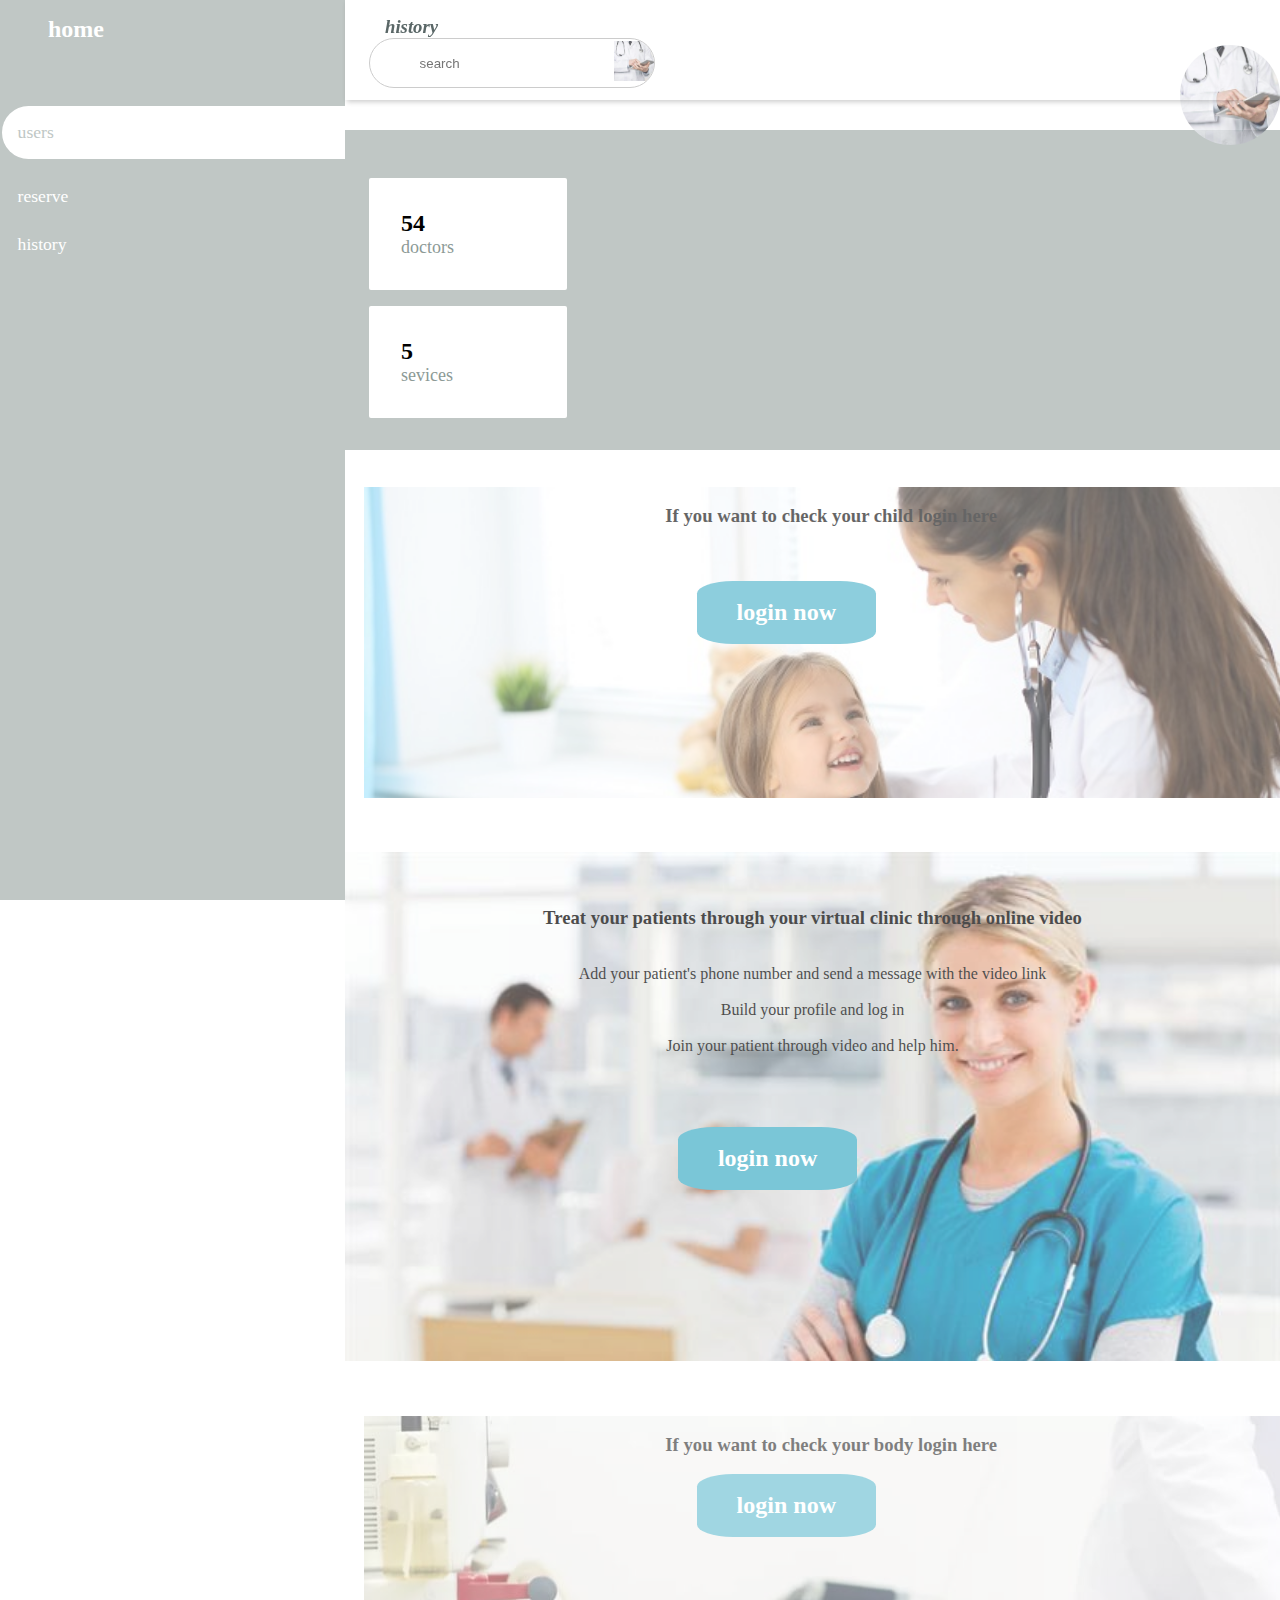
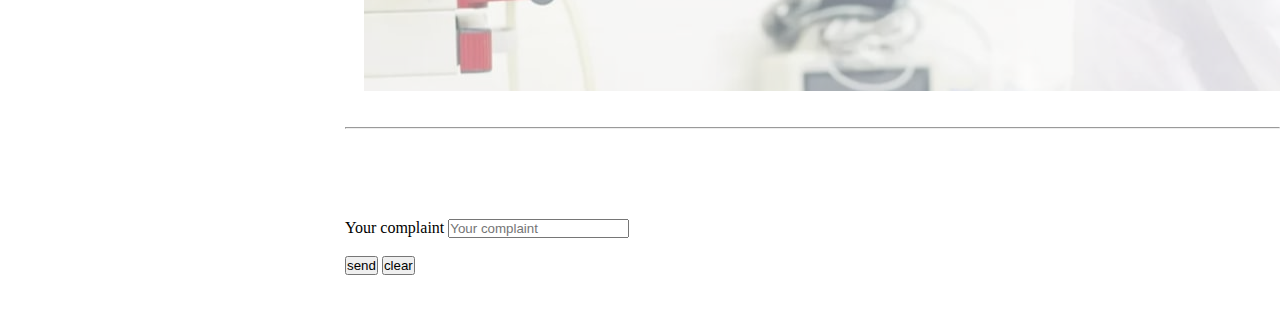
<file: index.html>
<!DOCTYPE html>
<html>

<head>
   <link rel="stylesheet" href="st_clinc.css">
   <title>clinc</title>

   <link rel="stylesheet"
      href="https://maxst.icons8.com/vue-static/landings/line-awesome/line-awesome/1.3.0/css/line-awesome.min.css">

   <style>
      body {

         background-size: 100% 100%;
         background-attachment: fixed;
      }
   </style>

</head>

<body>
   <p>
      <span id="logoBox">
         <div>
            <a href="">
               <h2 id="h3header"> clinc</h2>
            </a>
         </div>
         <br>
         <a href=""><img src="photo.jpg" id="logo" height="100px" width="100px"> </a>
      </span>
   <div class="sidebar">
      <div class="sidebar-brand">
         <h2><span class="lab la-accusoft"></span>home</h2>

      </div>
      <div class="sidebar-menu">
         <ul>
            <li>
               <a href="index.html" class="active"><span class="las la-users"></span>
                  <span> users</span>
               </a>
            </li>
            <li>
               <a href="reserve.html"><span class="las la-book"></span>
                  <span>reserve</span>
               </a>
            </li>
            <li>
               <a href="history.html"><span class="las la-search"></span>
                  <span>history</span>
               </a>
            </li>
         </ul>
      </div>
   </div>



   <div class="main-content">

      <header>
         <div class="header-title">
            <h3>
               <label for="">
                  <span class="las la-bars"></span>
               </label>
               history
            </h3>

            <div class="search-wrapper">
               <span class="las la-search">

               </span>
               <input type="search" placeholder="search">

               <div class="img-wrapper">
                  <img src="photo.jpg" width="40px" height="40px" alt="">

                  




               </div>

            </div>



      </header>
      <!--جديد-->
      <main>
         <div class="cards">
            <div class="card-single">
               <div>
                  <h2>54</h2>
                  <span>doctors</span>
               </div>
               <div>
                  <span class="las la-users"></span>
               </div>
            </div>
         </div>

         <div class="cards">
            <div class="card-single">
               <div>
                  <h2>5</h2>
                  <span>sevices </span>
               </div>
               <div>
                  <span class="las la-clipboard"></span>
               </div>
            </div>
         </div>

      </main>
      <!--هما دول-->



      </p>

      <!--    <div>
        <video . controls . autoplay . loop . muted . width="600" . height="400" . poster="">
            <source src="video.mp4" type="video/mp4" width="100%">
            your browser dos'nt support video
        </video>


    </div> -->
      <br>
      <div id="chi">
         <h3>
            If you want to check your child login here
         </h3>

         <br>
         <br>
         <a href="login.html">
            <h2 id="login">login now</h2>
         </a>
      </div>

     
      <br>
      <br>
      <div id="doc">
         <br>
         <br>
         <h3>
            Treat your patients through your virtual clinic through online video
         </h3>

         <br>
         <br>Add your patient's phone number and send a message with the video link<br>
         <br>Build your profile and log in<br>
         <br>Join your patient through video and help him.<br>


         <br>
         <br>
         <br>

         <a href="login.html">
            <h2 id="login">login now</h2>
         </a>
         <br>

      </div>



      <br>
      <br>
      <div id="you">
         <h3>
            If you want to check your body login here
         </h3>
         <a href="login.html">
            <h2 id="login">login now</h2>
         </a>
      </div>


      <br>
      <hr>
      <br>
      <form. action="" method="get" .novalidate.target="_blank">





         <br>

         <div>
            <form>
               <form . action="slmyzam85@gmail.com>" method="post">



                  <br>

                  <br>
                  <br>
                  Your complaint
                  <input type="text" placeholder="Your complaint" name="subJect" width="100px" cols="100" length="100px"
                     rows="100">

                  <br>

                  <br>



                  <div>
                     <input type="submit" value="send">
                     <input type="reset" value="clear">


                     <br>
                     <br>

                     <P> <a href="" target="_blank" title=" contact us "> if it's problem contact us </a></P>
                     </h4>
                  </div>
                  <onUnload= ”window.alert(‘مع السلامة’)”>


</body>


</html>
</file>
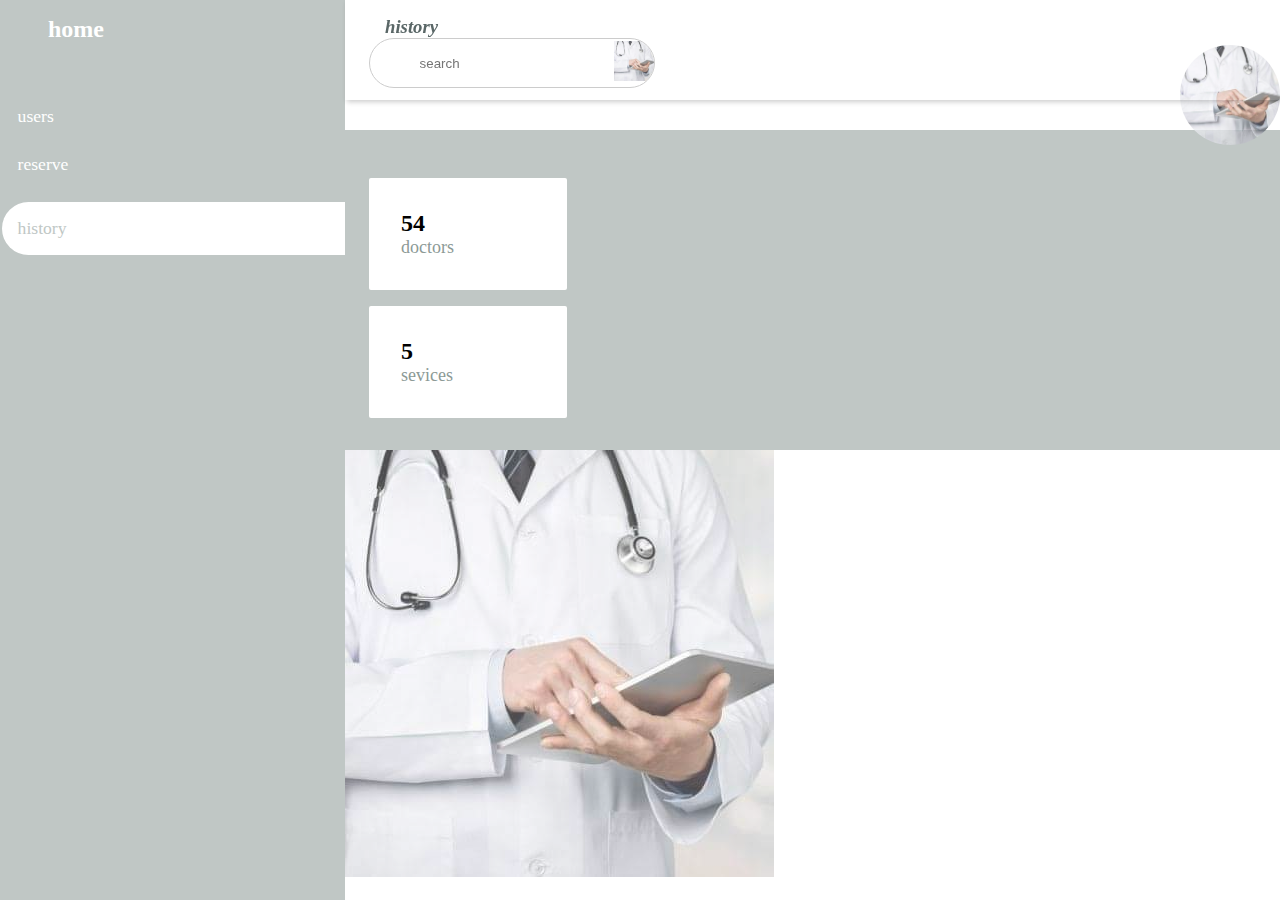
<file: history.html>
<!DOCTYPE html>
<html lang="en">
<head> 
    <link rel="stylesheet" href="st_clinc.css">
    <title>clinc</title>
    
     <link rel="stylesheet" href="https://maxst.icons8.com/vue-static/landings/line-awesome/line-awesome/1.3.0/css/line-awesome.min.css">

     <style>
        body{
             
             background-size: 100% 100%; 
             background-attachment: fixed;
        } 
    </style>
     
</head>

<body>
  <p>
     <span id ="logoBox">
         <div>
       <a href=""><h2 id ="h3header"> clinc</h2></a> 
         </div>
       <br>
      <a href=""><img src="photo.jpg"  id="logo" height="100px" width="100px"> </a> 
   
     </span>


 

                <div class="sidebar">
                   <div class="sidebar-brand">
                       <h2><span class="lab la-accusoft" ></span>home</h2>
                       
                   </div>
                   <div class="sidebar-menu">
                      <ul>
                         <li>
                            <a href="index.html" ><span class="las la-users"></span>
                                       <span> users</span>
                          </a>
                         </li>
                         <li>
                          <a  href="reserve.html"><span class="las la-book"></span>
                                     <span>reserve</span>
                        </a>
                       </li>
                       <li>
                          <a class="active" href="history.html"><span class="las la-search"></span>
                                     <span>history</span>
                        </a>
                       </li>
                      </ul>
                   </div>
                </div>

 <div class="main-content">
                            
    <header>
     <div class="header-title" > 
       <h3>
        <label for="">
           <span class="las la-bars"></span>
        </label>
             history
       </h3> 
      
    <div class="search-wrapper">
       <span class="las la-search">

       </span>
       <input type="search" placeholder="search"   >

       <div class="img-wrapper">
        <img src="photo.jpg" width="40px" height="40px" alt=""> 

  

    </div>    

    </div>

   

    </header>
    <!--جديد-->
<main>
<div class="cards">
  <div class="card-single">
     <div>
        <h2>54</h2>
        <span>doctors</span>
     </div>
     <div>
        <span class="las la-users"></span>
     </div>
  </div>
</div>

<div class="cards">
  <div class="card-single">
     <div>
        <h2>5</h2>
        <span>sevices </span>
     </div>
     <div>
        <span class="las la-clipboard"></span>
     </div>
  </div>
</div>

</main>



<img src="photo.jpg">
<img>
<img>


</body>


</html>
</file>
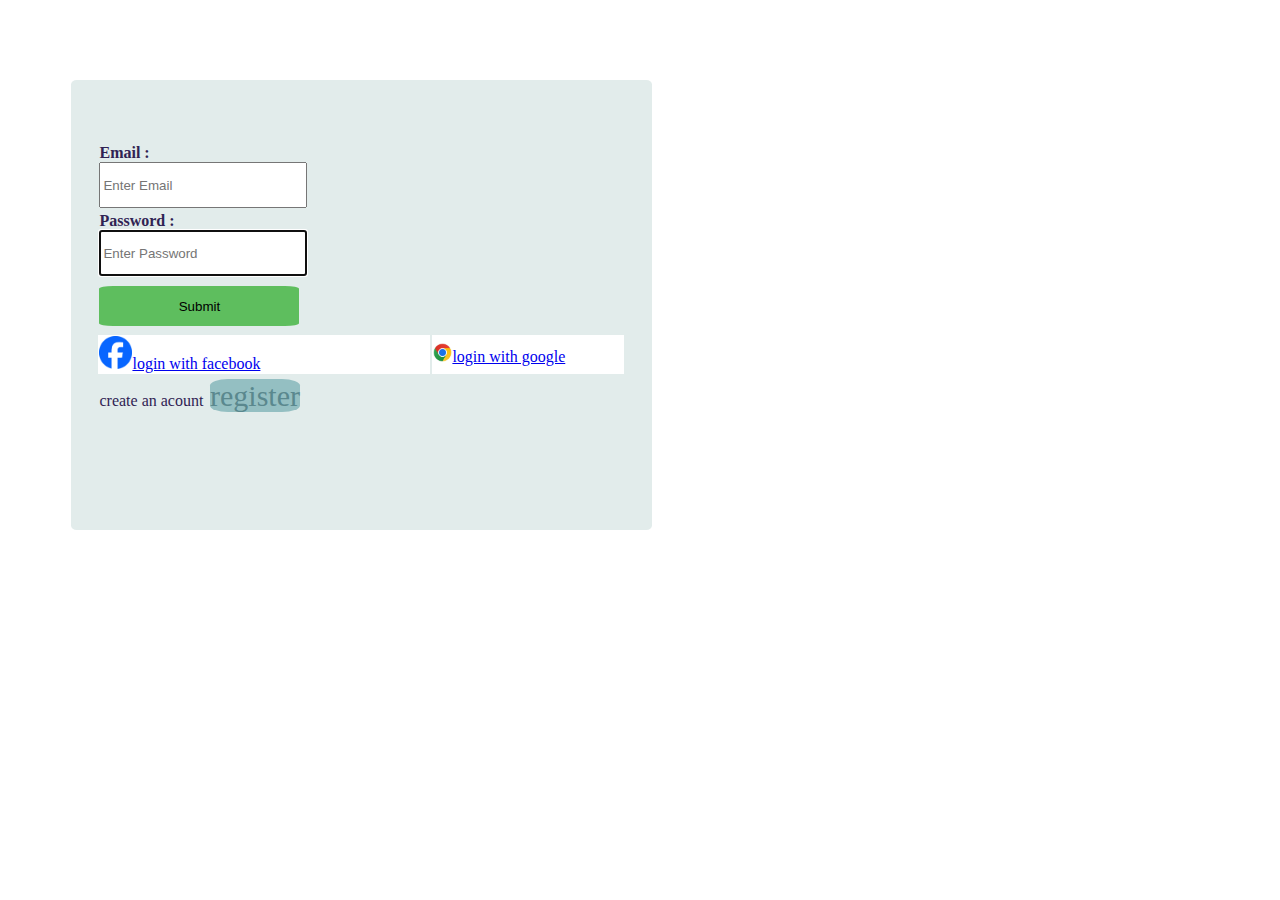
<file: login.html>
<!DOCTYPE html>
<html>
<head>
   <link rel="stylesheet" href="log_style.css"> 
</head>
<body>

    <div id="div"><h1>Sign in form</h1> </div>
    <div id="form"><br><br>
        <table>
            <form   action="form.php" method="post">
            <tr>
         
                <td> 
                    <label id="la"><b>Email :</b></label><br>
                    <input id="ep" type="email" placeholder="Enter Email" name="email" required>
                </td>

               </tr>
               <tr>
                    <td>
                        <label id="la"><b>Password :</b></label><br>
                        <input id="ep" type="password" placeholder="Enter Password" name="psw" autofocus  minlength="8" maxlength="100" required>
                    </td>
                </tr>
                <tr>
                    <td></td>
                    <td></td>
                </tr>
                <tr>

                </tr>
                    <tr>
                     <td><a href="login.html" target="_blank"><input id="b1" type="submit" ></button></a></td>
                    
                 </tr>

                 <tr></tr>
                 <tr></tr>
                  <tr></tr>
                 <tr id="ff">
                    <td><img src="face.png" id="face"><a href="https://www.facebook.com" target="_blank">login with facebook</a></td> 
                    <td><img src="google.jpg" id="face"><a href="https://www.google.com" target="_blank">login with google</a></td> 
                </tr>
                <tr></tr>
                <tr>
                   <td >create an acount<a id="create" href="register.html">register</a></td> 
                </tr>
                 
            
                       <!--  <button id="b2" type="button" class="btn cancel" >Close</button> -->
                        
                    
                    </form>
        </table>
    </div>

</body>
</html>
</file>
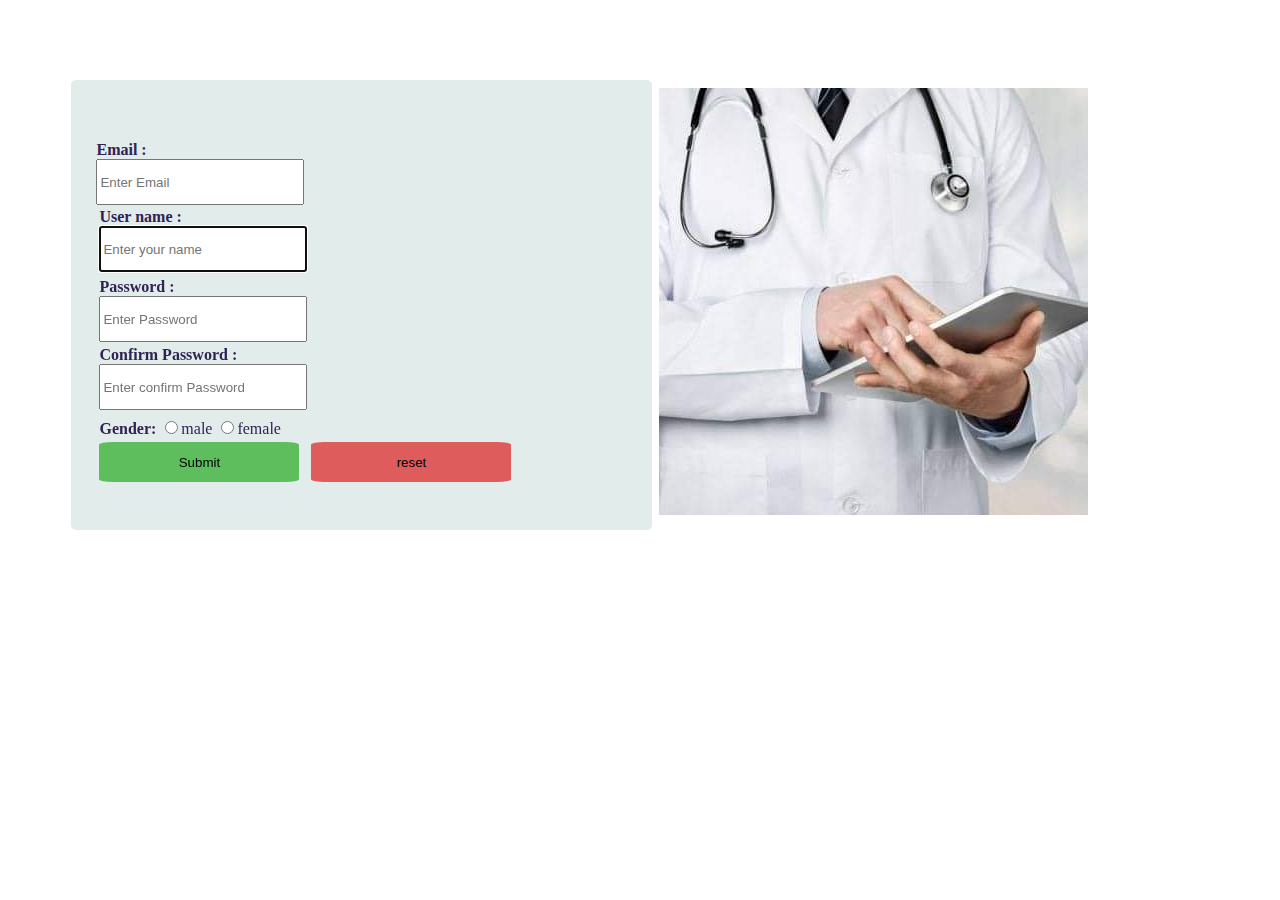
<file: register.html>
<!DOCTYPE html>
<html>
<head>
   <link rel="stylesheet" href="log_style.css"> 
</head>
<body>

    <div id="div"><h1>Sign in form</h1> </div>
    <div id="form"><br><br>
        <table>
            
            <form   action="form.php" method="post">
            <tr>
                <td>
                    <label id="la"><b>User name :</b></label><br>
                    <input id="ep" type="text" placeholder="Enter your name" name="user_name"  autofocus  minlength="9" maxlength="100"  required>
                </td>
                <td> 
                </td>
                <tr>
                    <label id="la"><b>Email :</b></label><br>
                    <input id="ep" type="email" placeholder="Enter Email" name="email" required>
                </td>
            </tr>
                <tr>
                    <td>
                        <label id="la"><b>Password :</b></label><br>
                        <input id="ep" type="password" placeholder="Enter Password" name="psw" autofocus  minlength="8" maxlength="100" required>
                    </td>
                </tr>
                <tr>
                    <td>   
                        <label id="la"><b>Confirm Password :</b></label><br>
                        <input id="ep" type="password" placeholder="Enter confirm Password" name="conpsw" required>
                    </td>
                </tr>
                <tr>
                    <td></td>
                    <td></td>
                </tr>
                <tr>
                   <td>
                      <b id="la">Gender:</b>
                        <input id="s" type="radio"  name ="Gender" required><label>male</label>
                        <input id="d" type="radio"  name ="Gender" required><label >female</label></div>
                    </td>
                </tr>
                    <tr>
                     <td><a href="login.html" target="_blank"><input id="b1" type="submit" ></button></a></td>
                     <td><input id="b2" type="reset"value="reset"></td>
                 </tr>
                 
              
                       <!--  <button id="b2" type="button" class="btn cancel" >Close</button> -->
                        
                    
                    </form>
        </table>
    </div>
    <img src="photo.jpg"  id="lo">

</body>
</html>
</file>
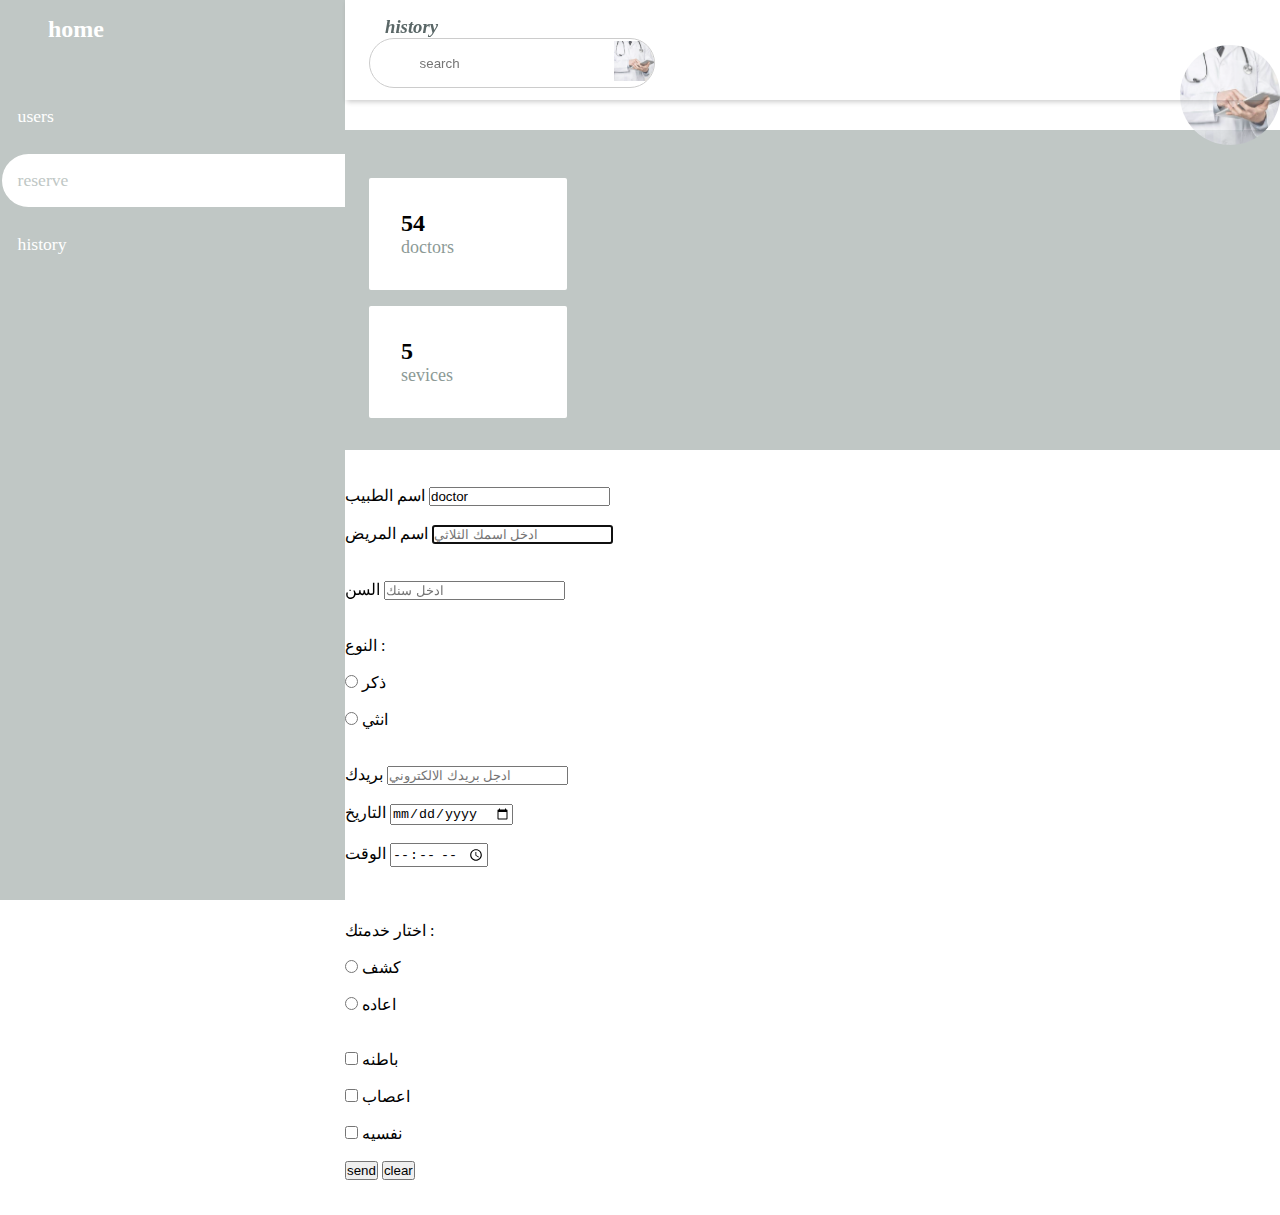
<file: reserve.html>
<!DOCTYPE html>
<html lang="en">
<head> 
    <link rel="stylesheet" href="st_clinc.css">
    <title>clinc</title>
    
     <link rel="stylesheet" href="https://maxst.icons8.com/vue-static/landings/line-awesome/line-awesome/1.3.0/css/line-awesome.min.css">

     <style>
        body{
             
             background-size: 100% 100%; 
             background-attachment: fixed;
        } 
    </style>
     
</head>

<body>
  <p>
     <span id ="logoBox">
         <div>
       <a href=""><h2 id ="h3header"> clinc</h2></a> 
         </div>
       <br>
      <a href=""><img src="photo.jpg"  id="logo" height="100px" width="100px"> </a> 
     
     </span>

    


                <div class="sidebar">
                   <div class="sidebar-brand">
                       <h2><span class="lab la-accusoft" ></span>home</h2>
                       
                   </div>
                   <div class="sidebar-menu">
                      <ul>
                         <li>
                            <a href="in_clinc..html" ><span class="las la-users"></span>
                                       <span> users</span>
                          </a>
                         </li>
                         <li>
                          <a class="active" href="reserve.html"><span class="las la-book"></span>
                                     <span>reserve</span>
                        </a>
                       </li>
                       <li>
                          <a href="history.html"><span class="las la-search"></span>
                                     <span>history</span>
                        </a>
                       </li>
                      </ul>
                   </div>
                </div>

 <div class="main-content">
                            
    <header>
     <div class="header-title" > 
       <h3>
        <label for="">
           <span class="las la-bars"></span>
        </label>
             history
       </h3> 
      
    <div class="search-wrapper">
       <span class="las la-search">

       </span>
       <input type="search" placeholder="search"   >

       <div class="img-wrapper">
        <img src="photo.jpg" width="40px" height="40px" alt=""> 

    </div>    

    </div>


   
   

    </header>
    <!--جديد-->
<main>
<div class="cards">
  <div class="card-single">
     <div>
        <h2>54</h2>
        <span>doctors</span>
     </div>
     <div>
        <span class="las la-users"></span>
     </div>
  </div>
</div>

<div class="cards">
  <div class="card-single">
     <div>
        <h2>5</h2>
        <span>sevices </span>
     </div>
     <div>
        <span class="las la-clipboard"></span>
     </div>
  </div>
</div>

</main>
<!--هما دول-->



</p>
   
<!--    <div>
    <video . controls . autoplay . loop . muted . width="600" . height="400" . poster="">
        <source src="video.mp4" type="video/mp4" width="100%">
        your browser dos'nt support video
    </video>


</div> -->
<br>
<br>
<div class="ser">
    <div>
        <label>اسم الطبيب</label>
        <input type="text" required placeholder="enter your name" name="user name" value="doctor" readonly> 
    </div>


<br>
    <div>
        <label>اسم المريض</label>
        <input type="text" required placeholder="ادخل اسمك الثلاثي" autofocus  minlength="12" maxlength="100"> 
    </div>
    <br>
    <br>

    <div>
       <label>السن</label>
       <input type="text" required placeholder="ادخل سنك" autofocus  minlength="1" maxlength="3"> 
   </div>

    <br>
    <br>
        النوع :
        <br>
        <br>

    <div>
        
        <input id="m" type="radio"  name ="gernder" value="m" required> 
        <label for="m">ذكر</label>
    </div>
    <br>
    <div>
        
        <input id="f" type="radio"  name ="gernder" value="f" required > 
        <label for="f">انثي</label>
    </div>
    <br>
    <br>


    <div>
        <label>بريدك</label>
        <input type="email" required placeholder="ادجل بريدك الالكتروني" >
        <!--
            value=abc@123.ab    ممكن نحطها قبل ال >العلامه و دي بتحط الميل دا ك ميل افتراضي
        --> 
    </div>

    <br>
    <div>
        <p>
        <label>التاريخ</label>
        <input type="date"./>
       </p>
    </div>
    <br>
    <div>
        <p>
        <label>الوقت</label>
        <input type="time"./>
       </p>
       <br>
    </div>
    <p>
       <br>
       <br>
           اختار خدمتك :
           <br>
           <br>

       <div>
           
           <input id="a1" type="radio"  name ="services" value="m1" required> 
           <label for="a1">كشف</label>
       </div>
       <br>
       <div>
           
           <input id="b1" type="radio"  name ="services" value="f1" required > 
           <label for="b1">اعاده</label>
       </div>
       <br>
       <br>
  
  
<div>
            
<input for="باطنه" type="checkbox"  name ="prlan" value="c++" required> 
<label id="باطنه">باطنه</label>

<br>
<br>
<input for="اعصاب " type="checkbox"  name ="prlan" value="c#" required> 
<label id="اعصاب"> اعصاب</label>

  <br>
  <br>

<input for="نفسيه" type="checkbox"  name ="prlan" value="python" required> 
<label id="نفسيه">نفسيه</label>
   <br>
    <br>
   
           

</div>
</div>

      <div>
        <input type="submit"value="send">
        <input type="reset"value="clear">
          

       <br>
       <br>

    <P>  <a href=""target="_blank" title=" contact us "> if it's problem contact us </a></P>
</h4> 
</div>
<onUnload= ”window.alert(‘مع السلامة’)”>


</body>


</html>
</file>
<file: st_clinc.css>
*{
    padding:0%;
    margin :0%;
    box-sizing: border-box;
    }
    /* header{
        display: flex;
        justify-content: space-between;
        padding: 1rem 1.5rem;
        height: 100px;
        width: 100%;
        font-style: oblique;
        box-shadow: 2px 2px 5px rgba(0, 0 , 0 , 0.5);
        position: fixed;
        left: 345px;
        width: calc(100% - 345px);
        top: 0;
        z-index: 100;} */
        /* background-image: url("mybackground.jpg"); */
       
        /* background-image:linear-gradient(to right , antiquewhite ,antiquewhite ) */
 
    header h2 {
            color: rgb(148, 17, 17);
    }
    header h3{
        color: rgb(90, 103, 103);
    }
    

    #logoBox{
        width: 30%;
        height: 100%;
        box-sizing: border-box ;
        list-style-type: none;
        text-decoration: none;
        font-family: 'Poppins' ,sans-serif ;
        
        /* background-image: url("mybackground.jpg"); */
        /* background-color: antiquewhite; */
    }
    .sidebar{
        width: 345px;
        position: fixed;
        left: 10;
        top: 0;
        height: 100%;
        background:rgb(192, 199, 197);
        z-index: 100;

    }
    .sidebar-brand{
      height: 90px;
      padding: 1rem 0rem 1rem 2rem;
      color:#fff;
    }
    .sidebar-brand span{
        display: inline-block;
        padding-right: 1rem;

    }
   

    .sidebar-menu li {
        width: 100%;
        margin-bottom: 1.7rem;
        padding-left: .1rem;
        color: rgb(192, 199, 197);
    }
    .sidebar-menu a {
        padding-left: 1rem; 
        display: block;
        color: rgb(255, 255, 255);
        font-size: 1.1rem;
    }
    /* here */
    .sidebar-menu a.active{
      background: #fff;
      padding-top: 1rem;
      padding-bottom: 1rem;
      color: var(--main-color);
      border-radius: 30px 0px 0px 30px;
    }

    .sidebar-menu a span :first-child{
        font-size:  1.1rem;
        

    }
    .main-content{
        margin-left: 345px;
    }
   header{
        display: flex;
        justify-content: space-between;
        padding: 1rem 1.5rem;
        height: 100px;
        width: 100%;
        font-style: oblique;
        box-shadow: 2px 2px 5px rgba(5, 5, 5, 0.2);
        position : fixed; 
        left: 345px;
        width: calc(100% - 345px);
        top: 0;
        z-index: 100;
    } 

    
    
    header label span{
        font-size: 1.1rem;
        padding-right: 1rem;
    }


      .search-wrapper{
          border: 1px solid #ccc;
          border-radius: 30px;
          height: 50px;
          display: flex;
          align-items: center;
          overflow-x: hidden;
      }

    .search-wrapper span{
      display: inline-block;
      padding: 0rem 1rem;
      font-size: 1.5rem;
      }   
    
    .search-wrapper input{
      height: 100%;
      padding: 1.1rem;
      border: none;
      outline: none;
    }
    .sidebar-menu{
        margin-top: 1rem;
    }
   
    .user-wrapper{
        display: flex;
        align-items: center;
    }
    .user-wrapper img{
        border-radius: 50%;
        margin-right: 1rem;
    }
    .user-wrapper small{
        display:inline-block;
        color: var(--text-grey);
        margin-top: -3px !important;
    }

    main{
        margin-top: 85px;
        padding: 2rem 1.5rem ;
        background:  rgb(192, 199, 197);
        max-height: 30%;
    }
    .cards{
        display: grid;
        grid-template-columns: repeat(4 , 1fr);
        grid-gap: 2rem;
        margin-top: 1rem;
      
    }
    .card-single{
        display: flex;
        grid-template-columns: space-between;
        background: #ffffff;
        padding: 2rem;
        border-radius: 2px;
    }
    .card-single div:last-child span {
        font-size: 3rem;
        color:rgb(255, 217, 0);
    }

    .card-single div:first-child span{
        color: rgb(140, 154, 150);
        font-size: large;
    }
    .card-single div:last-child  {
        background: var(--main-color);
    }


    #h2header{
        float:inline-end;
        
        line-height : 100px; 
        padding: 0 100px;
        
    }

    #logo{
        height: 100%;
        border-radius: 50%;
        float:right;  
    }
    .video{
margin-left: 20%;
    }
    #doc{
background-repeat: no-repeat;
background-size: cover;
padding: 2%;
width: 100%;
height: 100%;
background-image: url("2.jpeg")  ;
text-align: center;
opacity: 0.7; 
z-index: 0; 
    }
    #chi{
background-repeat: no-repeat;
background-size: cover;
margin :2%;
padding: 2%;
width: 100%;
height: 100%;
background-image: url("11.jpeg");
text-align: center;
opacity: 0.6; 
background-color:lightblue ;

    }
    #you{
background-repeat: no-repeat;
background-size: cover;
 margin :2%;
padding: 2%;
width: 100%;
height: 100%;
text-align: center;
background :url("3.jpeg") ; 
opacity:.50; 

    }
   #login{
    margin :2%;
    padding: 2%;
    width: 20%;
    height: 600%;
    border-radius: 20%;
    background-color:rgb(67, 175, 199) ;
    text-align: center;
    margin-left: 35%;
    margin-bottom: 15%;
    text-decoration: none;
   }

   a:hover {
    color: rgb(63, 63, 65);
  }

  a{
    color:rgb(255, 255, 255);
    text-decoration: none;
  }
  img {
    opacity: 0.7;
  }
button{
    height: 60%;
    width:  60%;
    background-color:rgb(89, 115, 111) ;
    color: #fff;
    border-radius: 20%;
 margin-left: 160%;
 margin-top:10px ;

   
}
.button1{
position: relative;
align-items: center;
align-content: baseline;
margin-top: 0px;
}
</file>
<file: log_style.css>
body{
  
    background-color: rgb(255, 255, 255);
    }
    #div{
       text-align: center;
    }
    h1{
      color: rgb(255, 255, 255);
    }    
  
    #form{
       border:solid;
       height: 400px;
       width: 530px;
       border-radius: 1%;
       margin-left: 5%;
       background-color: rgb(226, 236, 235);
       border-style: none;
       color: rgb(48, 35, 83);
       padding:2% ;
    }

  
    #ep{
       
       height: 40px;
       width: 200px;
    }
    #b1{
      
       height: 40px;
      width: 200px;
      background-color: rgb(94, 190, 94);
      border:none;
      border-radius: 7%;
    }
    #b2{
       
       height: 40px;
       width: 200px;
       background-color:rgb(222, 92, 92);
       border:none;
       border-radius: 7%;
    }
    
    .error {color: #FF0000;}

    #lo{
      margin-left:51.5% ;
      margin-top: -35%;
      margin-bottom:5% ;
      height: 200%;
    }
    #face{
      width:10% ;
      height:10% ;
    }
    #ff{
      background-color: white;
      width:2% ;
      height: 2%;
    }
    #create{
      text-decoration: none;
      color: rgb(90, 136, 142);
      font-size: 30px;
      background-color:rgb(148, 191, 194);
      border-radius: 20%;
      margin-left: 2%;
    }
    .button1{
      color: white;
    }
</file>
